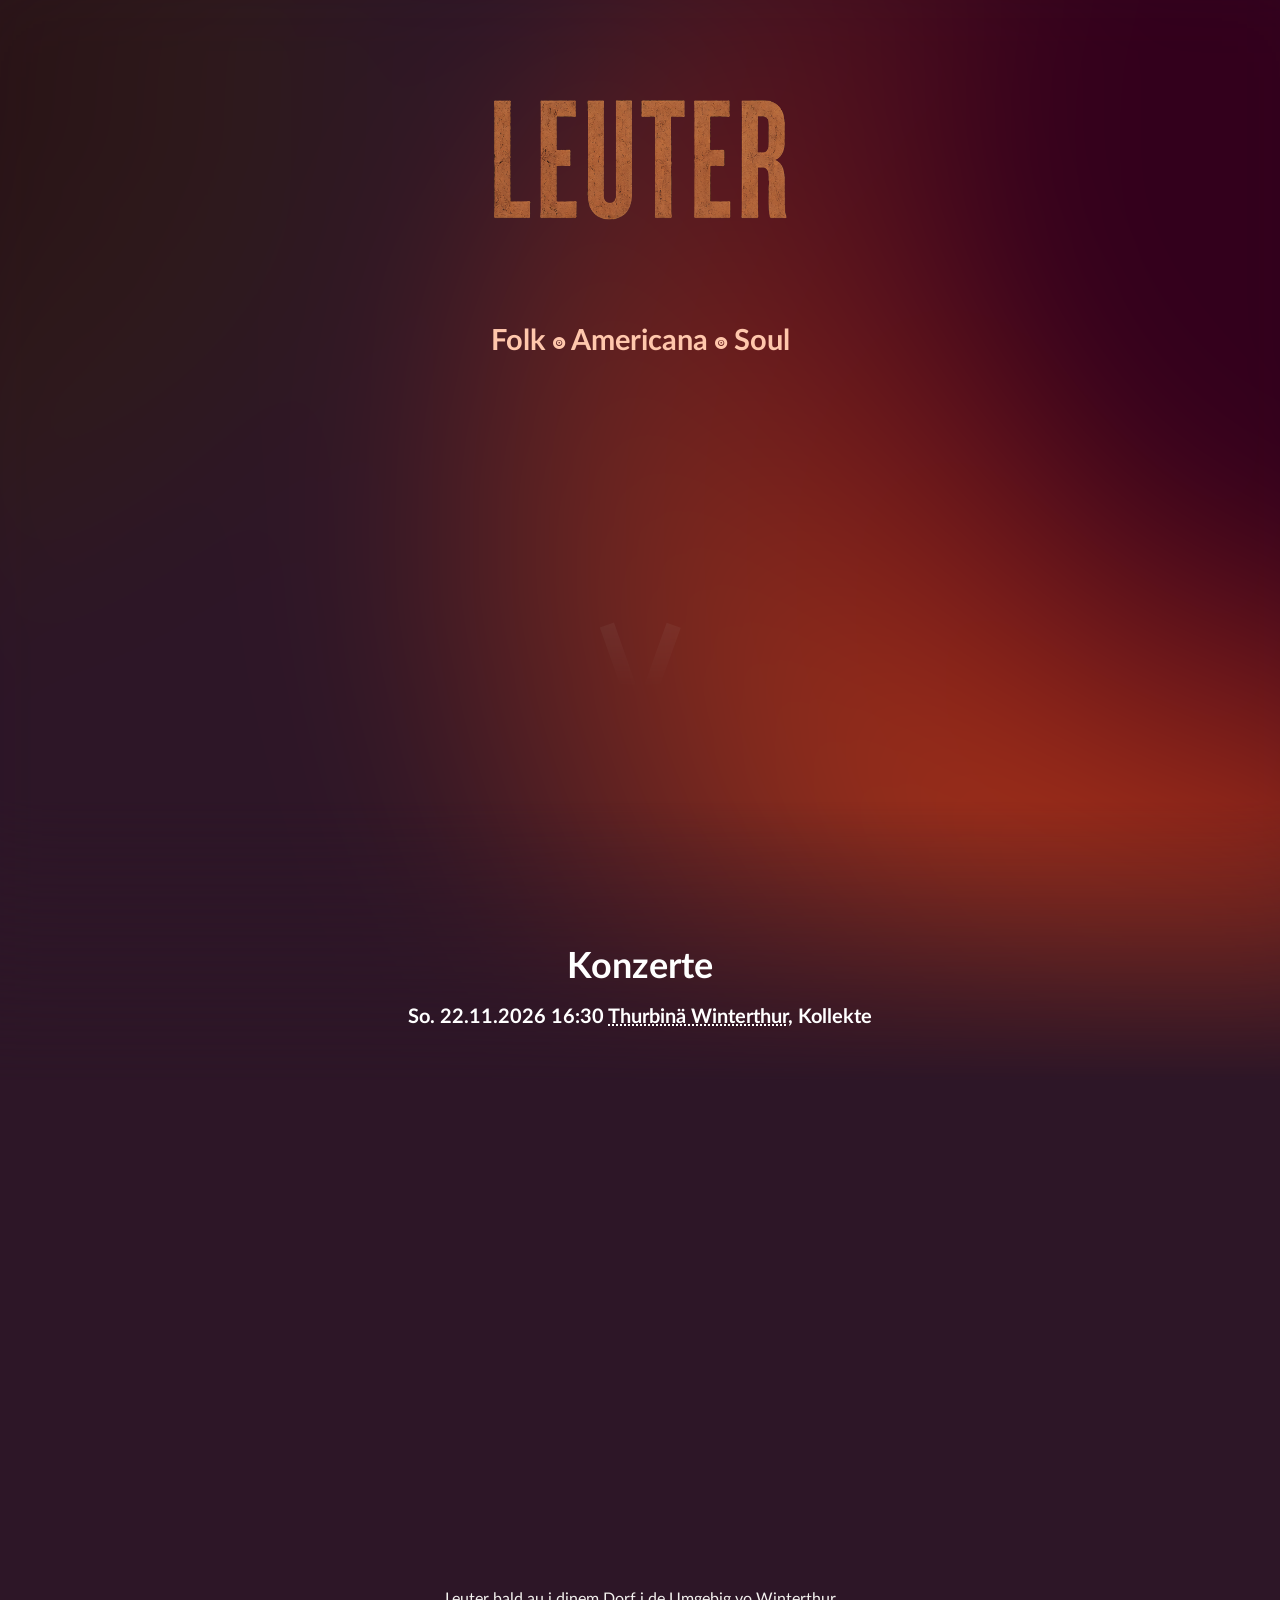
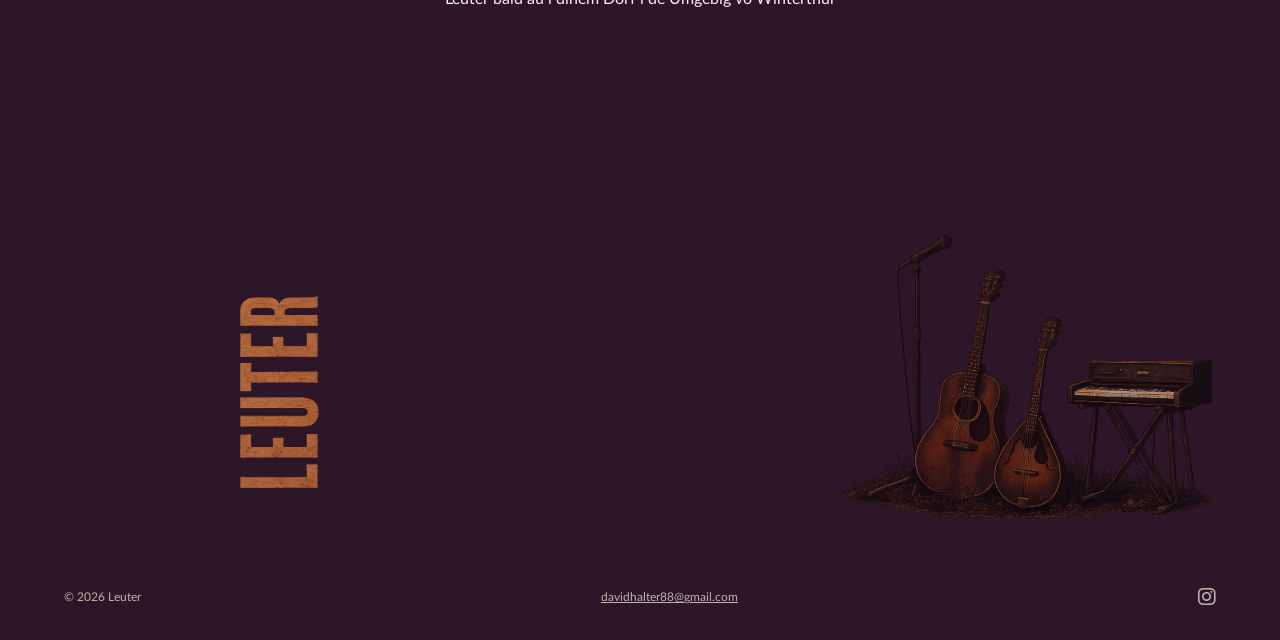
<file: index.html>
<!DOCTYPE html>
<html lang="en">
<head>
  <meta charset="UTF-8">
  <meta name="viewport" content="width=device-width, initial-scale=1">
  <title>Leuter - Folk, Soul, Americana</title>
  
  <link rel="stylesheet" href="/output.css" />
  <link rel="stylesheet" href="/fontawesome/css/fontawesome.min.css" />
  <link rel="stylesheet" href="/fontawesome/css/brands.min.css" />
  <link rel="stylesheet" href="/fontawesome/css/solid.min.css" />

  

  <script>
    window.addEventListener("load", () => {
      // Fuck spammers
      const parts1 = ['davidhalter88', '@', 'gmail', '.com'];
      const email = parts1.join('');
      for (const el of document.getElementsByClassName('email-link')) {
        el.href = 'mailto:' + email;
        if (el.text.endsWith("gmail.com")) {
          el.text = email;
        }
      }
    });
  </script>
</head>

<body class="min-h-screen">
      

  <main class="flex flex-col w-full">
    <div class="absolute inset-0 w-full h-screen min-h-180 -z-1">
      <script src="/tree.js"></script>
      <canvas id="tree-canvas" class="w-full h-500px absolute -mt-30 mx-auto inset-x-0"></canvas>
    </div>
    <div class="absolute left-0 top-0 right-0 -bottom-[20vh] overflow-hidden -z-2 hero-gradient">
      <div class="w-full h-full"></div>
    </div>
    
    <section>
      <a href="/" class="mx-auto">
        <img id="logo" src="/logo.png" alt="Leuter" class="mx-auto mt-24 min-h-28 md:min-h-32">
      </a>

      <p class="text-center text-[1.8em] max-w-4xl text-leuter-white-orange font-lato-bold mx-auto mt-24">Folk <i class="fa-solid fa-record-vinyl text-xs align-middle"></i> Americana <i class="fa-solid fa-record-vinyl text-xs align-middle"></i> Soul </p>

      <iframe class="mt-24 mx-auto w-[80vw] block sm:w-128 lg:w-160 aspect-video" src="https://www.youtube-nocookie.com/embed/5hZW0tuwI2c?si=PpRwBKZsrz9Jhx8T&modestbranding=1&rel=0" title="YouTube video player" frameborder="0" allow="accelerometer; autoplay; clipboard-write; encrypted-media; gyroscope; picture-in-picture; web-share" referrerpolicy="strict-origin-when-cross-origin" allowfullscreen></iframe>
    </section>

    <section class="pt-32 **:text-center">
      <h2>Konzerte</h2>
      <h4>So. 22.11.2026 16:30 <a href="https://thurbinae.ch/">Thurbinä Winterthur</a>, Kollekte</h4>
    </section>

    <section class="pt-32">
      <iframe class="mx-auto w-[80vw] sm:w-128 lg:w-160" height=300 scrolling="no" frameborder="no" allow="autoplay; encrypted-media" src="https://w.soundcloud.com/player/?url=https%3A//api.soundcloud.com/playlists/soundcloud%253Aplaylists%253A2275887644&color=%23483029&auto_play=false&hide_related=false&show_comments=true&show_user=true&show_reposts=false&show_teaser=true&visual=false"></iframe>
    </section>

    <section class="pt-32 **:text-center">
      <p>Leuter bald au i dinem Dorf i de Umgebig vo Winterthur</p>
    </section>

  </main>

  <footer class="pt-32 pb-8 text-stone-300">
    <div class="footer-links pb-16">
      <div class="order-first w-1/2 my-auto pt-0">
        <a href="/" class="shrink-0 pr-8">
          <img src="/logo.png" alt="" class="rotate-270 origin-top-right -translate-x-full max-w-[30vw] md:max-w-48 mx-auto mx-0" />
        </a>
      </div>
      <img src="/instruments.png" alt="" class="max-w-1/2 md:max-w-1/3 ml-auto opacity-65 mt-16 xs:mt-24" />
    </div>
    <div class="flex justify-between items-center">
      <span>&copy; 2026 Leuter</span>
      <span><a class="email-link underline">davidhalter88 (at) gmail.com</a></span>
      <span class="flex items-center gap-2">
        <a href="https://instagram.com/leuterband" target="_blank" rel="noopener noreferrer">
          <i class="fab fa-instagram text-xl"></i>
        </a>
      </span>
    </div>
  </footer>
</body>
</html>
</file>
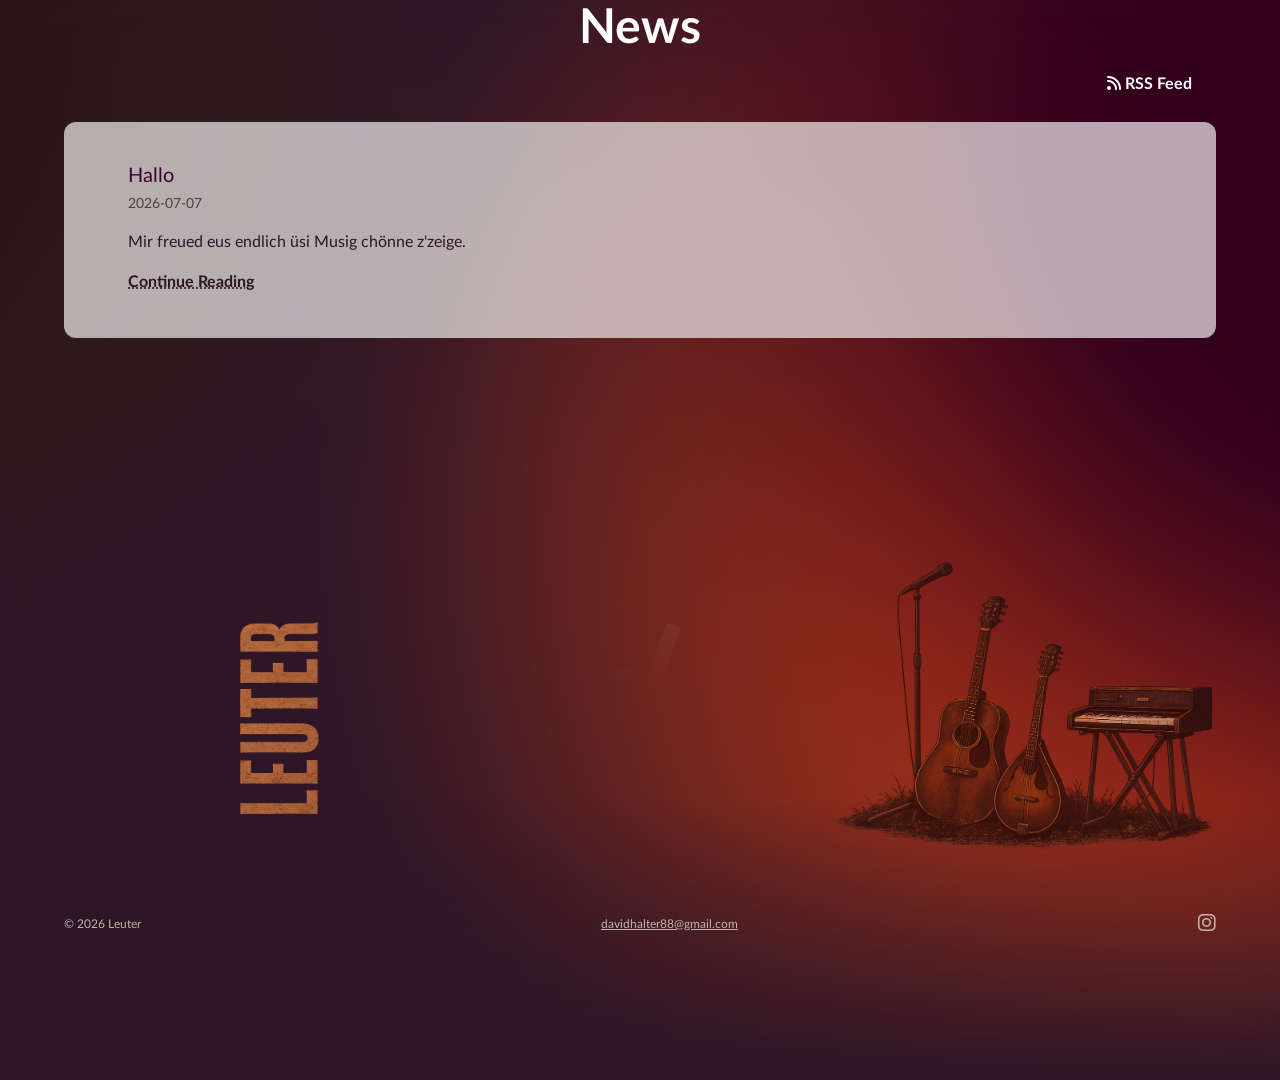
<file: blog/index.html>
<!DOCTYPE html>
<html lang="en">
<head>
  <meta charset="UTF-8">
  <meta name="viewport" content="width=device-width, initial-scale=1">
  <title>Leuter - News</title>
  
  <link rel="stylesheet" href="/output.css" />
  <link rel="stylesheet" href="/fontawesome/css/fontawesome.min.css" />
  <link rel="stylesheet" href="/fontawesome/css/brands.min.css" />
  <link rel="stylesheet" href="/fontawesome/css/solid.min.css" />

  

  <script>
    window.addEventListener("load", () => {
      // Fuck spammers
      const parts1 = ['davidhalter88', '@', 'gmail', '.com'];
      const email = parts1.join('');
      for (const el of document.getElementsByClassName('email-link')) {
        el.href = 'mailto:' + email;
        if (el.text.endsWith("gmail.com")) {
          el.text = email;
        }
      }
    });
  </script>
</head>

<body class="min-h-screen">
      

  <main class="flex flex-col w-full">
    <div class="absolute inset-0 w-full h-screen min-h-180 -z-1">
      <script src="/tree.js"></script>
      <canvas id="tree-canvas" class="w-full h-500px absolute -mt-30 mx-auto inset-x-0"></canvas>
    </div>
    <div class="absolute left-0 top-0 right-0 -bottom-[20vh] overflow-hidden -z-2 hero-gradient">
      <div class="w-full h-full"></div>
    </div>
    
    <section class="blog-overview relative">
      <div class="absolute absolute-in-content inset-x-0 flex justify-end px-8">
  <div class="-mr-4 md:mr-0 lg:mr-8">
    <a href="/rss.xml" role="button" class="inline-block mt-16 text-md text-white font-lato-bold px-6 py-2 rounded-lg hover:bg-white/30 transition border-white">
      <i class="fas fa-rss"></i> RSS Feed
    </a>
  </div>
</div>

      <h1>News</h1>

      

      
        <div class="tile-light ">
          <a href="https:&#x2F;&#x2F;leuter.ch&#x2F;blog&#x2F;release&#x2F;" class="text-xl text-leuter-violet hover:underline">
            Hallo
          </a>
          <p class="text-sm text-stone-700">
            2026-07-07
          </p>
          
            <p class=""><h3 id="hallo">Hallo</h3>
<p>Mir freued eus endlich üsi Musig chönne z'zeige.</p></p>
          
          <p><a class="font-lato-bold" href="https:&#x2F;&#x2F;leuter.ch&#x2F;blog&#x2F;release&#x2F;">Continue Reading</a></p>
        </div>
      
    </section>

  </main>

  <footer class="pt-32 pb-8 text-stone-300">
    <div class="footer-links pb-16">
      <div class="order-first w-1/2 my-auto pt-0">
        <a href="/" class="shrink-0 pr-8">
          <img src="/logo.png" alt="" class="rotate-270 origin-top-right -translate-x-full max-w-[30vw] md:max-w-48 mx-auto mx-0" />
        </a>
      </div>
      <img src="/instruments.png" alt="" class="max-w-1/2 md:max-w-1/3 ml-auto opacity-65 mt-16 xs:mt-24" />
    </div>
    <div class="flex justify-between items-center">
      <span>&copy; 2026 Leuter</span>
      <span><a class="email-link underline">davidhalter88 (at) gmail.com</a></span>
      <span class="flex items-center gap-2">
        <a href="https://instagram.com/leuterband" target="_blank" rel="noopener noreferrer">
          <i class="fab fa-instagram text-xl"></i>
        </a>
      </span>
    </div>
  </footer>
</body>
</html>
</file>
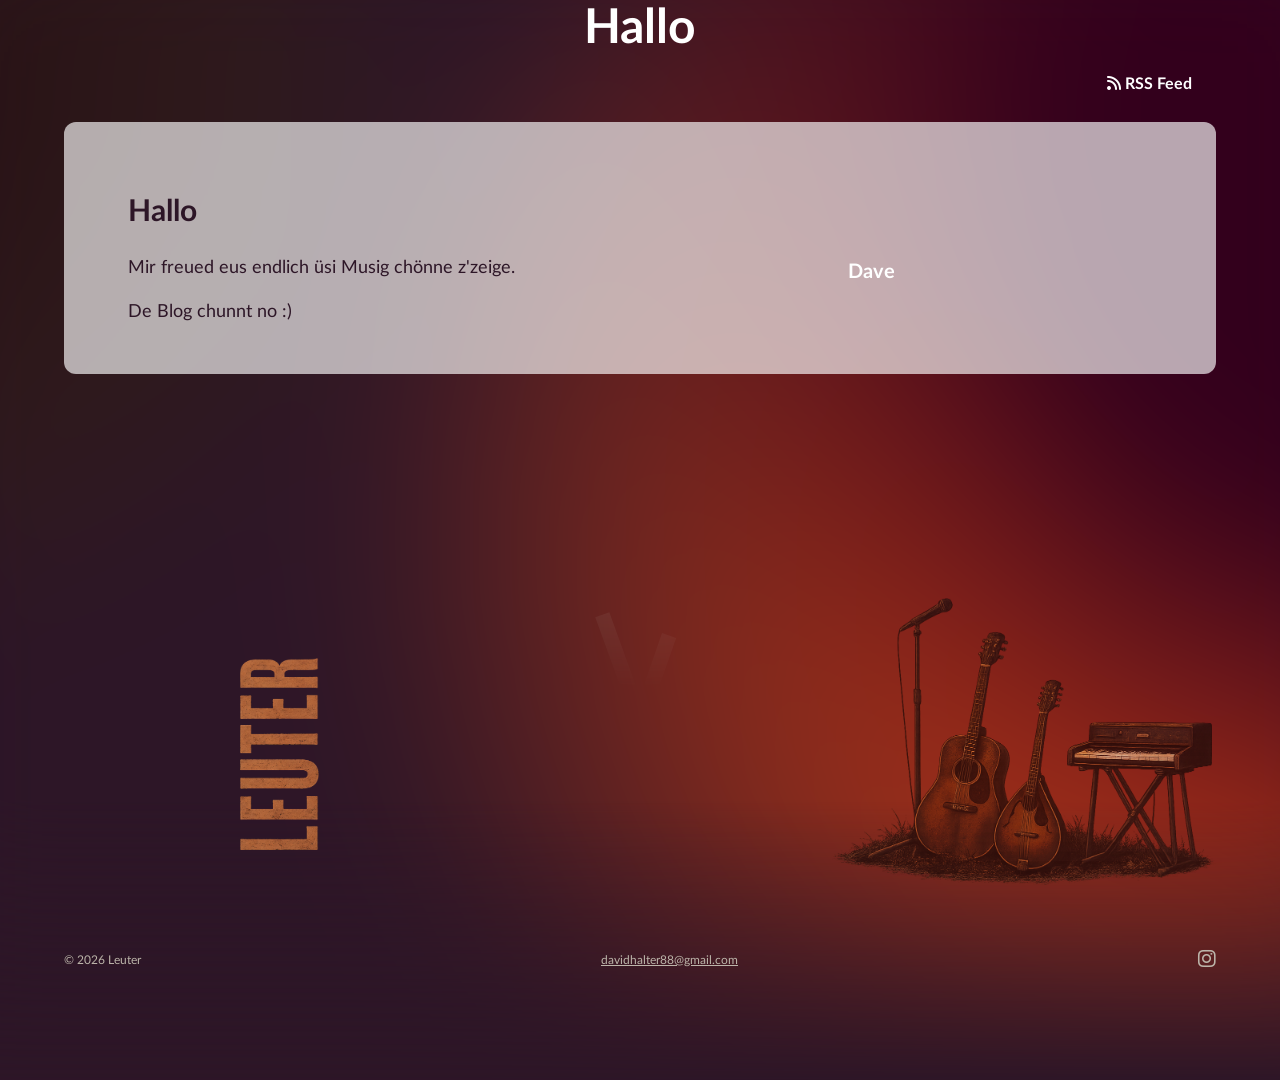
<file: blog/release/index.html>
<!DOCTYPE html>
<html lang="en">
<head>
  <meta charset="UTF-8">
  <meta name="viewport" content="width=device-width, initial-scale=1">
  <title>Leuter - Hallo</title>
  
  <link rel="stylesheet" href="/output.css" />
  <link rel="stylesheet" href="/fontawesome/css/fontawesome.min.css" />
  <link rel="stylesheet" href="/fontawesome/css/brands.min.css" />
  <link rel="stylesheet" href="/fontawesome/css/solid.min.css" />

  

  <script>
    window.addEventListener("load", () => {
      // Fuck spammers
      const parts1 = ['davidhalter88', '@', 'gmail', '.com'];
      const email = parts1.join('');
      for (const el of document.getElementsByClassName('email-link')) {
        el.href = 'mailto:' + email;
        if (el.text.endsWith("gmail.com")) {
          el.text = email;
        }
      }
    });
  </script>
</head>

<body class="min-h-screen">
      

  <main class="flex flex-col w-full">
    <div class="absolute inset-0 w-full h-screen min-h-180 -z-1">
      <script src="/tree.js"></script>
      <canvas id="tree-canvas" class="w-full h-500px absolute -mt-30 mx-auto inset-x-0"></canvas>
    </div>
    <div class="absolute left-0 top-0 right-0 -bottom-[20vh] overflow-hidden -z-2 hero-gradient">
      <div class="w-full h-full"></div>
    </div>
    
  <section> 
    <div class="absolute absolute-in-content inset-x-0 flex justify-end px-8">
  <div class="-mr-4 md:mr-0 lg:mr-8">
    <a href="/rss.xml" role="button" class="inline-block mt-16 text-md text-white font-lato-bold px-6 py-2 rounded-lg hover:bg-white/30 transition border-white">
      <i class="fas fa-rss"></i> RSS Feed
    </a>
  </div>
</div>

    <h1>Hallo</h1>
    <div class="tile-light">
      <div class="flex flex-wrap w-full">
        <div class="w-full lg:w-5/8">
          <h3 id="hallo">Hallo</h3>
<p>Mir freued eus endlich üsi Musig chönne z'zeige.</p>
<span id="continue-reading"></span>
<p>De Blog chunnt no :)</p>

        </div>
        <div class="w-full lg:w-3/8 pt-16 lg:pt-24 lg:pl-20">
          <h4>Dave</h4>
        </div>
      </div>
    </div>
  </section>

  </main>

  <footer class="pt-32 pb-8 text-stone-300">
    <div class="footer-links pb-16">
      <div class="order-first w-1/2 my-auto pt-0">
        <a href="/" class="shrink-0 pr-8">
          <img src="/logo.png" alt="" class="rotate-270 origin-top-right -translate-x-full max-w-[30vw] md:max-w-48 mx-auto mx-0" />
        </a>
      </div>
      <img src="/instruments.png" alt="" class="max-w-1/2 md:max-w-1/3 ml-auto opacity-65 mt-16 xs:mt-24" />
    </div>
    <div class="flex justify-between items-center">
      <span>&copy; 2026 Leuter</span>
      <span><a class="email-link underline">davidhalter88 (at) gmail.com</a></span>
      <span class="flex items-center gap-2">
        <a href="https://instagram.com/leuterband" target="_blank" rel="noopener noreferrer">
          <i class="fab fa-instagram text-xl"></i>
        </a>
      </span>
    </div>
  </footer>
</body>
</html>
</file>
<file: output.css>
/*! tailwindcss v4.1.8 | MIT License | https://tailwindcss.com */
@layer properties;
@layer theme, base, components, utilities;
@layer theme {
  :root, :host {
    --font-sans: "LatoLatin", system-ui, sans-serif;
    --font-mono: ui-monospace, SFMono-Regular, Menlo, Monaco, Consolas, "Liberation Mono",
      "Courier New", monospace;
    --color-stone-100: #f4f2ef;
    --color-stone-200: #d1cdc7;
    --color-stone-300: #bcb5aa;
    --color-stone-700: #49453e;
    --color-stone-900: #28241d;
    --color-white: #fff;
    --spacing: 0.25rem;
    --container-md: 28rem;
    --container-3xl: 48rem;
    --container-4xl: 56rem;
    --container-7xl: 80rem;
    --text-xs: 0.75rem;
    --text-xs--line-height: calc(1 / 0.75);
    --text-sm: 0.875rem;
    --text-sm--line-height: calc(1.25 / 0.875);
    --text-base: 1rem;
    --text-base--line-height: calc(1.5 / 1);
    --text-lg: 1.125rem;
    --text-lg--line-height: calc(1.75 / 1.125);
    --text-xl: 1.25rem;
    --text-xl--line-height: calc(1.75 / 1.25);
    --text-3xl: 1.875rem;
    --text-3xl--line-height: calc(2.25 / 1.875);
    --text-4xl: 2.25rem;
    --text-4xl--line-height: calc(2.5 / 2.25);
    --text-5xl: 3rem;
    --text-5xl--line-height: 1;
    --font-weight-bold: 700;
    --radius-lg: 0.5rem;
    --radius-xl: 0.75rem;
    --blur-xs: 4px;
    --blur-3xl: 64px;
    --aspect-video: 16 / 9;
    --default-transition-duration: 150ms;
    --default-transition-timing-function: cubic-bezier(0.4, 0, 0.2, 1);
    --default-font-family: var(--font-sans);
    --default-mono-font-family: var(--font-mono);
    --color-light-grey: #fdfdfd;
    --color-leuter-background: #2d1627;
    --color-leuter-violet: #3c0030;
    --color-leuter-white-orange: #ffc7ac;
    --font-lato-bold: "LatoLatinBold", system-ui, sans-serif;
  }
}
@layer base {
  *, ::after, ::before, ::backdrop, ::file-selector-button {
    box-sizing: border-box;
    margin: 0;
    padding: 0;
    border: 0 solid;
  }
  html, :host {
    line-height: 1.5;
    -webkit-text-size-adjust: 100%;
    tab-size: 4;
    font-family: var(--default-font-family, ui-sans-serif, system-ui, sans-serif, "Apple Color Emoji", "Segoe UI Emoji", "Segoe UI Symbol", "Noto Color Emoji");
    font-feature-settings: var(--default-font-feature-settings, normal);
    font-variation-settings: var(--default-font-variation-settings, normal);
    -webkit-tap-highlight-color: transparent;
  }
  hr {
    height: 0;
    color: inherit;
    border-top-width: 1px;
  }
  abbr:where([title]) {
    -webkit-text-decoration: underline dotted;
    text-decoration: underline dotted;
  }
  h1, h2, h3, h4, h5, h6 {
    font-size: inherit;
    font-weight: inherit;
  }
  a {
    color: inherit;
    -webkit-text-decoration: inherit;
    text-decoration: inherit;
  }
  b, strong {
    font-weight: bolder;
  }
  code, kbd, samp, pre {
    font-family: var(--default-mono-font-family, ui-monospace, SFMono-Regular, Menlo, Monaco, Consolas, "Liberation Mono", "Courier New", monospace);
    font-feature-settings: var(--default-mono-font-feature-settings, normal);
    font-variation-settings: var(--default-mono-font-variation-settings, normal);
    font-size: 1em;
  }
  small {
    font-size: 80%;
  }
  sub, sup {
    font-size: 75%;
    line-height: 0;
    position: relative;
    vertical-align: baseline;
  }
  sub {
    bottom: -0.25em;
  }
  sup {
    top: -0.5em;
  }
  table {
    text-indent: 0;
    border-color: inherit;
    border-collapse: collapse;
  }
  :-moz-focusring {
    outline: auto;
  }
  progress {
    vertical-align: baseline;
  }
  summary {
    display: list-item;
  }
  ol, ul, menu {
    list-style: none;
  }
  img, svg, video, canvas, audio, iframe, embed, object {
    display: block;
    vertical-align: middle;
  }
  img, video {
    max-width: 100%;
    height: auto;
  }
  button, input, select, optgroup, textarea, ::file-selector-button {
    font: inherit;
    font-feature-settings: inherit;
    font-variation-settings: inherit;
    letter-spacing: inherit;
    color: inherit;
    border-radius: 0;
    background-color: transparent;
    opacity: 1;
  }
  :where(select:is([multiple], [size])) optgroup {
    font-weight: bolder;
  }
  :where(select:is([multiple], [size])) optgroup option {
    padding-inline-start: 20px;
  }
  ::file-selector-button {
    margin-inline-end: 4px;
  }
  ::placeholder {
    opacity: 1;
  }
  @supports (not (-webkit-appearance: -apple-pay-button))  or (contain-intrinsic-size: 1px) {
    ::placeholder {
      color: currentcolor;
      @supports (color: color-mix(in lab, red, red)) {
        color: color-mix(in oklab, currentcolor 50%, transparent);
      }
    }
  }
  textarea {
    resize: vertical;
  }
  ::-webkit-search-decoration {
    -webkit-appearance: none;
  }
  ::-webkit-date-and-time-value {
    min-height: 1lh;
    text-align: inherit;
  }
  ::-webkit-datetime-edit {
    display: inline-flex;
  }
  ::-webkit-datetime-edit-fields-wrapper {
    padding: 0;
  }
  ::-webkit-datetime-edit, ::-webkit-datetime-edit-year-field, ::-webkit-datetime-edit-month-field, ::-webkit-datetime-edit-day-field, ::-webkit-datetime-edit-hour-field, ::-webkit-datetime-edit-minute-field, ::-webkit-datetime-edit-second-field, ::-webkit-datetime-edit-millisecond-field, ::-webkit-datetime-edit-meridiem-field {
    padding-block: 0;
  }
  :-moz-ui-invalid {
    box-shadow: none;
  }
  button, input:where([type="button"], [type="reset"], [type="submit"]), ::file-selector-button {
    appearance: button;
  }
  ::-webkit-inner-spin-button, ::-webkit-outer-spin-button {
    height: auto;
  }
  [hidden]:where(:not([hidden="until-found"])) {
    display: none !important;
  }
}
@layer utilities {
  .collapse {
    visibility: collapse;
  }
  .visible {
    visibility: visible;
  }
  .sr-only {
    position: absolute;
    width: 1px;
    height: 1px;
    padding: 0;
    margin: -1px;
    overflow: hidden;
    clip: rect(0, 0, 0, 0);
    white-space: nowrap;
    border-width: 0;
  }
  .absolute {
    position: absolute;
  }
  .fixed {
    position: fixed;
  }
  .relative {
    position: relative;
  }
  .sticky {
    position: sticky;
  }
  .inset-0 {
    inset: calc(var(--spacing) * 0);
  }
  .inset-x-0 {
    inset-inline: calc(var(--spacing) * 0);
  }
  .top-0 {
    top: calc(var(--spacing) * 0);
  }
  .top-full {
    top: 100%;
  }
  .right-0 {
    right: calc(var(--spacing) * 0);
  }
  .-bottom-\[20vh\] {
    bottom: calc(20vh * -1);
  }
  .left-0 {
    left: calc(var(--spacing) * 0);
  }
  .-z-1 {
    z-index: calc(1 * -1);
  }
  .-z-2 {
    z-index: calc(2 * -1);
  }
  .z-10 {
    z-index: 10;
  }
  .order-first {
    order: -9999;
  }
  .container {
    width: 100%;
    @media (width >= 30rem) {
      max-width: 30rem;
    }
    @media (width >= 40rem) {
      max-width: 40rem;
    }
    @media (width >= 48rem) {
      max-width: 48rem;
    }
    @media (width >= 64rem) {
      max-width: 64rem;
    }
    @media (width >= 80rem) {
      max-width: 80rem;
    }
    @media (width >= 96rem) {
      max-width: 96rem;
    }
  }
  .m-auto {
    margin: auto;
  }
  .mx-0 {
    margin-inline: calc(var(--spacing) * 0);
  }
  .mx-auto {
    margin-inline: auto;
  }
  .my-auto {
    margin-block: auto;
  }
  .-mt-30 {
    margin-top: calc(var(--spacing) * -30);
  }
  .mt-4 {
    margin-top: calc(var(--spacing) * 4);
  }
  .mt-16 {
    margin-top: calc(var(--spacing) * 16);
  }
  .mt-24 {
    margin-top: calc(var(--spacing) * 24);
  }
  .-mr-4 {
    margin-right: calc(var(--spacing) * -4);
  }
  .ml-auto {
    margin-left: auto;
  }
  .block {
    display: block;
  }
  .flex {
    display: flex;
  }
  .grid {
    display: grid;
  }
  .hidden {
    display: none;
  }
  .inline-block {
    display: inline-block;
  }
  .table {
    display: table;
  }
  .aspect-video {
    aspect-ratio: var(--aspect-video);
  }
  .h-full {
    height: 100%;
  }
  .h-screen {
    height: 100vh;
  }
  .min-h-28 {
    min-height: calc(var(--spacing) * 28);
  }
  .min-h-180 {
    min-height: calc(var(--spacing) * 180);
  }
  .min-h-screen {
    min-height: 100vh;
  }
  .w-1\/2 {
    width: calc(1/2 * 100%);
  }
  .w-\[80vw\] {
    width: 80vw;
  }
  .w-full {
    width: 100%;
  }
  .max-w-1\/2 {
    max-width: calc(1/2 * 100%);
  }
  .max-w-4xl {
    max-width: var(--container-4xl);
  }
  .max-w-\[30vw\] {
    max-width: 30vw;
  }
  .shrink {
    flex-shrink: 1;
  }
  .shrink-0 {
    flex-shrink: 0;
  }
  .grow {
    flex-grow: 1;
  }
  .origin-top-right {
    transform-origin: top right;
  }
  .-translate-x-full {
    --tw-translate-x: -100%;
    translate: var(--tw-translate-x) var(--tw-translate-y);
  }
  .rotate-90 {
    rotate: 90deg;
  }
  .rotate-180 {
    rotate: 180deg;
  }
  .rotate-270 {
    rotate: 270deg;
  }
  .transform {
    transform: var(--tw-rotate-x,) var(--tw-rotate-y,) var(--tw-rotate-z,) var(--tw-skew-x,) var(--tw-skew-y,);
  }
  .cursor-pointer {
    cursor: pointer;
  }
  .resize {
    resize: both;
  }
  .flex-col {
    flex-direction: column;
  }
  .flex-wrap {
    flex-wrap: wrap;
  }
  .items-center {
    align-items: center;
  }
  .items-end {
    align-items: flex-end;
  }
  .justify-between {
    justify-content: space-between;
  }
  .justify-end {
    justify-content: flex-end;
  }
  .gap-2 {
    gap: calc(var(--spacing) * 2);
  }
  .gap-4 {
    gap: calc(var(--spacing) * 4);
  }
  .overflow-hidden {
    overflow: hidden;
  }
  .rounded-lg {
    border-radius: var(--radius-lg);
  }
  .border {
    border-style: var(--tw-border-style);
    border-width: 1px;
  }
  .border-none {
    --tw-border-style: none;
    border-style: none;
  }
  .border-white {
    border-color: var(--color-white);
  }
  .bg-leuter-background {
    background-color: var(--color-leuter-background);
  }
  .p-4 {
    padding: calc(var(--spacing) * 4);
  }
  .p-\[9px\] {
    padding: 9px;
  }
  .px-6 {
    padding-inline: calc(var(--spacing) * 6);
  }
  .px-8 {
    padding-inline: calc(var(--spacing) * 8);
  }
  .py-2 {
    padding-block: calc(var(--spacing) * 2);
  }
  .py-8 {
    padding-block: calc(var(--spacing) * 8);
  }
  .pt-0 {
    padding-top: calc(var(--spacing) * 0);
  }
  .pt-16 {
    padding-top: calc(var(--spacing) * 16);
  }
  .pt-32 {
    padding-top: calc(var(--spacing) * 32);
  }
  .pr-8 {
    padding-right: calc(var(--spacing) * 8);
  }
  .pb-8 {
    padding-bottom: calc(var(--spacing) * 8);
  }
  .pb-16 {
    padding-bottom: calc(var(--spacing) * 16);
  }
  .pl-6 {
    padding-left: calc(var(--spacing) * 6);
  }
  .text-center {
    text-align: center;
  }
  .align-middle {
    vertical-align: middle;
  }
  .font-lato-bold {
    font-family: var(--font-lato-bold);
  }
  .text-sm {
    font-size: var(--text-sm);
    line-height: var(--tw-leading, var(--text-sm--line-height));
  }
  .text-xl {
    font-size: var(--text-xl);
    line-height: var(--tw-leading, var(--text-xl--line-height));
  }
  .text-xs {
    font-size: var(--text-xs);
    line-height: var(--tw-leading, var(--text-xs--line-height));
  }
  .text-\[1\.8em\] {
    font-size: 1.8em;
  }
  .text-leuter-violet {
    color: var(--color-leuter-violet);
  }
  .text-leuter-white-orange {
    color: var(--color-leuter-white-orange);
  }
  .text-stone-300 {
    color: var(--color-stone-300);
  }
  .text-stone-700 {
    color: var(--color-stone-700);
  }
  .text-white {
    color: var(--color-white);
  }
  .italic {
    font-style: italic;
  }
  .underline {
    text-decoration-line: underline;
  }
  .opacity-65 {
    opacity: 65%;
  }
  .ring {
    --tw-ring-shadow: var(--tw-ring-inset,) 0 0 0 calc(1px + var(--tw-ring-offset-width)) var(--tw-ring-color, currentcolor);
    box-shadow: var(--tw-inset-shadow), var(--tw-inset-ring-shadow), var(--tw-ring-offset-shadow), var(--tw-ring-shadow), var(--tw-shadow);
  }
  .outline {
    outline-style: var(--tw-outline-style);
    outline-width: 1px;
  }
  .filter {
    filter: var(--tw-blur,) var(--tw-brightness,) var(--tw-contrast,) var(--tw-grayscale,) var(--tw-hue-rotate,) var(--tw-invert,) var(--tw-saturate,) var(--tw-sepia,) var(--tw-drop-shadow,);
  }
  .transition {
    transition-property: color, background-color, border-color, outline-color, text-decoration-color, fill, stroke, --tw-gradient-from, --tw-gradient-via, --tw-gradient-to, opacity, box-shadow, transform, translate, scale, rotate, filter, -webkit-backdrop-filter, backdrop-filter, display, visibility, content-visibility, overlay, pointer-events;
    transition-timing-function: var(--tw-ease, var(--default-transition-timing-function));
    transition-duration: var(--tw-duration, var(--default-transition-duration));
  }
  .\*\*\:text-center {
    :is(& *) {
      text-align: center;
    }
  }
  .peer-checked\:flex {
    &:is(:where(.peer):checked ~ *) {
      display: flex;
    }
  }
  .hover\:bg-white\/30 {
    &:hover {
      @media (hover: hover) {
        background-color: color-mix(in srgb, #fff 30%, transparent);
        @supports (color: color-mix(in lab, red, red)) {
          background-color: color-mix(in oklab, var(--color-white) 30%, transparent);
        }
      }
    }
  }
  .hover\:underline {
    &:hover {
      @media (hover: hover) {
        text-decoration-line: underline;
      }
    }
  }
  .xs\:mt-24 {
    @media (width >= 30rem) {
      margin-top: calc(var(--spacing) * 24);
    }
  }
  .sm\:w-128 {
    @media (width >= 40rem) {
      width: calc(var(--spacing) * 128);
    }
  }
  .md\:static {
    @media (width >= 48rem) {
      position: static;
    }
  }
  .md\:mr-0 {
    @media (width >= 48rem) {
      margin-right: calc(var(--spacing) * 0);
    }
  }
  .md\:ml-auto {
    @media (width >= 48rem) {
      margin-left: auto;
    }
  }
  .md\:flex {
    @media (width >= 48rem) {
      display: flex;
    }
  }
  .md\:hidden {
    @media (width >= 48rem) {
      display: none;
    }
  }
  .md\:inline-block {
    @media (width >= 48rem) {
      display: inline-block;
    }
  }
  .md\:min-h-32 {
    @media (width >= 48rem) {
      min-height: calc(var(--spacing) * 32);
    }
  }
  .md\:w-auto {
    @media (width >= 48rem) {
      width: auto;
    }
  }
  .md\:max-w-1\/3 {
    @media (width >= 48rem) {
      max-width: calc(1/3 * 100%);
    }
  }
  .md\:max-w-48 {
    @media (width >= 48rem) {
      max-width: calc(var(--spacing) * 48);
    }
  }
  .md\:flex-row {
    @media (width >= 48rem) {
      flex-direction: row;
    }
  }
  .md\:items-center {
    @media (width >= 48rem) {
      align-items: center;
    }
  }
  .md\:gap-6 {
    @media (width >= 48rem) {
      gap: calc(var(--spacing) * 6);
    }
  }
  .md\:bg-transparent {
    @media (width >= 48rem) {
      background-color: transparent;
    }
  }
  .md\:p-\[6px\] {
    @media (width >= 48rem) {
      padding: 6px;
    }
  }
  .md\:pb-\[6px\] {
    @media (width >= 48rem) {
      padding-bottom: 6px;
    }
  }
  .lg\:mr-8 {
    @media (width >= 64rem) {
      margin-right: calc(var(--spacing) * 8);
    }
  }
  .lg\:w-3\/8 {
    @media (width >= 64rem) {
      width: calc(3/8 * 100%);
    }
  }
  .lg\:w-5\/8 {
    @media (width >= 64rem) {
      width: calc(5/8 * 100%);
    }
  }
  .lg\:w-160 {
    @media (width >= 64rem) {
      width: calc(var(--spacing) * 160);
    }
  }
  .lg\:pt-24 {
    @media (width >= 64rem) {
      padding-top: calc(var(--spacing) * 24);
    }
  }
  .lg\:pl-20 {
    @media (width >= 64rem) {
      padding-left: calc(var(--spacing) * 20);
    }
  }
}
@layer base {
  body {
    background-color: var(--color-leuter-background);
    color: var(--color-stone-100);
  }
  h1 {
    padding-bottom: calc(var(--spacing) * 16);
    text-align: center;
    font-family: var(--font-lato-bold);
    font-size: var(--text-5xl);
    line-height: var(--tw-leading, var(--text-5xl--line-height));
    color: var(--color-white);
    line-height: 1.2;
  }
  h2 {
    padding-bottom: calc(var(--spacing) * 4);
    font-family: var(--font-lato-bold);
    font-size: var(--text-4xl);
    line-height: var(--tw-leading, var(--text-4xl--line-height));
    color: var(--color-white);
  }
  h3 {
    padding-top: calc(var(--spacing) * 8);
    padding-bottom: calc(var(--spacing) * 4);
    font-family: var(--font-lato-bold);
    font-size: var(--text-3xl);
    line-height: var(--tw-leading, var(--text-3xl--line-height));
  }
  h1 a, h2 a, h3 a, h4 a, h5 a, h6 a, p a {
    text-decoration-line: underline;
    text-decoration-style: dotted;
    &:hover {
      @media (hover: hover) {
        text-decoration-style: solid;
      }
    }
  }
  h4 {
    font-family: var(--font-lato-bold);
    font-size: var(--text-xl);
    line-height: var(--tw-leading, var(--text-xl--line-height));
    color: var(--color-white);
  }
  header {
    --tw-backdrop-blur: blur(var(--blur-xs));
    -webkit-backdrop-filter: var(--tw-backdrop-blur,) var(--tw-backdrop-brightness,) var(--tw-backdrop-contrast,) var(--tw-backdrop-grayscale,) var(--tw-backdrop-hue-rotate,) var(--tw-backdrop-invert,) var(--tw-backdrop-opacity,) var(--tw-backdrop-saturate,) var(--tw-backdrop-sepia,);
    backdrop-filter: var(--tw-backdrop-blur,) var(--tw-backdrop-brightness,) var(--tw-backdrop-contrast,) var(--tw-backdrop-grayscale,) var(--tw-backdrop-hue-rotate,) var(--tw-backdrop-invert,) var(--tw-backdrop-opacity,) var(--tw-backdrop-saturate,) var(--tw-backdrop-sepia,);
  }
  header nav a, #instagram-logo {
    font-size: var(--text-xl);
    line-height: var(--tw-leading, var(--text-xl--line-height));
    --tw-font-weight: var(--font-weight-bold);
    font-weight: var(--font-weight-bold);
    color: var(--color-light-grey);
    text-decoration-style: dotted;
    &:hover {
      @media (hover: hover) {
        text-decoration-line: underline;
      }
    }
  }
  a {
    &:hover {
      @media (hover: hover) {
        color: var(--color-stone-100);
      }
    }
  }
  section, header > div, footer, .absolute-in-content {
    width: 100%;
    max-width: var(--container-7xl);
    padding-inline: calc(var(--spacing) * 4);
    @media (width >= 40rem) {
      margin-inline: auto;
    }
    @media (width >= 48rem) {
      padding-inline: calc(var(--spacing) * 8);
    }
    @media (width >= 64rem) {
      padding-inline: calc(var(--spacing) * 16);
    }
  }
  pre {
    margin-inline: calc(var(--spacing) * -4);
    overflow-x: auto;
    background-color: var(--color-stone-200);
    padding-inline: calc(var(--spacing) * 4);
    padding-block: calc(var(--spacing) * 4);
  }
  p > code, h3 > code {
    background-color: var(--color-stone-200);
    padding-inline: calc(var(--spacing) * 2);
  }
  .hero-gradient > div {
    background: radial-gradient(circle at 0% 15%, #261013 0%, #2f1a1c 20%, transparent 30%),  radial-gradient(circle at 0% 100%, #2d1627 0%, transparent 40%),  radial-gradient(circle at 100% 20%, #33001c 20%, transparent 45%),  radial-gradient(circle at 90% 50%, #ba3717 20%, transparent 60%);
    background-color: #2d1627;
    mask-image: linear-gradient(to bottom, black 70%, transparent 92%);
    width: 100%;
    --tw-scale-x: 120%;
    --tw-scale-y: 120%;
    --tw-scale-z: 120%;
    scale: var(--tw-scale-x) var(--tw-scale-y);
    --tw-blur: blur(var(--blur-3xl));
    filter: var(--tw-blur,) var(--tw-brightness,) var(--tw-contrast,) var(--tw-grayscale,) var(--tw-hue-rotate,) var(--tw-invert,) var(--tw-saturate,) var(--tw-sepia,) var(--tw-drop-shadow,);
  }
  #tree-canvas {
    mask-image: radial-gradient(circle closest-side at 50% 50%, black 40%, transparent 80%);
    opacity: 20%;
  }
  .tile-light {
    width: 100%;
    border-radius: var(--radius-xl);
    background-color: color-mix(in srgb, #fff 65%, transparent);
    @supports (color: color-mix(in lab, red, red)) {
      background-color: color-mix(in oklab, var(--color-white) 65%, transparent);
    }
    padding-inline: calc(var(--spacing) * 16);
    padding-block: calc(var(--spacing) * 10);
    color: var(--color-leuter-background);
    h2 h3 h4 h5 h6 {
      color: var(--color-leuter-background);
    }
    p {
      padding-block: calc(var(--spacing) * 2);
      font-size: var(--text-lg);
      line-height: var(--tw-leading, var(--text-lg--line-height));
    }
  }
  .tile-light, .hero-tiles {
    a {
      &:hover {
        @media (hover: hover) {
          color: var(--color-stone-900);
        }
      }
    }
  }
  .bio {
    font-size: var(--text-lg);
    line-height: var(--tw-leading, var(--text-lg--line-height));
    > div {
      width: 100%;
    }
  }
  .feature-list {
    margin: auto;
    max-width: var(--container-md);
    columns: 1;
    padding-left: calc(var(--spacing) * 12);
    @media (width >= 48rem) {
      max-width: var(--container-3xl);
    }
    @media (width >= 48rem) {
      columns: 2;
    }
    > div {
      break-inside: avoid;
      padding-bottom: calc(var(--spacing) * 4);
    }
    ul {
      list-style-type: disc;
      padding-left: calc(var(--spacing) * 6);
    }
    i {
      padding-right: calc(var(--spacing) * 1);
    }
  }
  footer {
    font-size: var(--text-xs);
    line-height: var(--tw-leading, var(--text-xs--line-height));
  }
  .footer-links {
    display: flex;
    width: 100%;
    flex-wrap: wrap;
    justify-content: space-between;
    h5 {
      padding-top: calc(var(--spacing) * 8);
      padding-bottom: calc(var(--spacing) * 4);
      color: var(--color-stone-100);
    }
    > div > a {
      display: block;
      padding-top: calc(var(--spacing) * 2);
    }
    > div {
      width: calc(1/7 * 100%);
      width: 100%;
      text-align: center;
      text-align: left;
    }
  }
  .person {
    margin-right: calc(var(--spacing) * 4);
    width: calc(var(--spacing) * 24);
    border-radius: var(--radius-lg);
  }
  .person-blog {
    float: left;
    width: calc(var(--spacing) * 16) !important;
  }
  .blog-overview {
    h2, h3, h4 {
      display: none;
    }
    p {
      padding-block: calc(var(--spacing) * 1);
      font-size: var(--text-base);
      line-height: var(--tw-leading, var(--text-base--line-height));
    }
  }
}
#logo {
  height: 4.5em;
  padding: 4px;
}
@font-face {
  font-family: 'LatoLatin';
  src: url('LatoLatin-Regular.woff2') format('woff2');
  font-weight: 400;
  font-style: normal;
}
@font-face {
  font-family: 'LatoLatinBold';
  src: url('LatoLatin-Bold.woff2') format('woff2');
  font-weight: 400;
  font-style: normal;
}
@property --tw-translate-x {
  syntax: "*";
  inherits: false;
  initial-value: 0;
}
@property --tw-translate-y {
  syntax: "*";
  inherits: false;
  initial-value: 0;
}
@property --tw-translate-z {
  syntax: "*";
  inherits: false;
  initial-value: 0;
}
@property --tw-rotate-x {
  syntax: "*";
  inherits: false;
}
@property --tw-rotate-y {
  syntax: "*";
  inherits: false;
}
@property --tw-rotate-z {
  syntax: "*";
  inherits: false;
}
@property --tw-skew-x {
  syntax: "*";
  inherits: false;
}
@property --tw-skew-y {
  syntax: "*";
  inherits: false;
}
@property --tw-border-style {
  syntax: "*";
  inherits: false;
  initial-value: solid;
}
@property --tw-shadow {
  syntax: "*";
  inherits: false;
  initial-value: 0 0 #0000;
}
@property --tw-shadow-color {
  syntax: "*";
  inherits: false;
}
@property --tw-shadow-alpha {
  syntax: "<percentage>";
  inherits: false;
  initial-value: 100%;
}
@property --tw-inset-shadow {
  syntax: "*";
  inherits: false;
  initial-value: 0 0 #0000;
}
@property --tw-inset-shadow-color {
  syntax: "*";
  inherits: false;
}
@property --tw-inset-shadow-alpha {
  syntax: "<percentage>";
  inherits: false;
  initial-value: 100%;
}
@property --tw-ring-color {
  syntax: "*";
  inherits: false;
}
@property --tw-ring-shadow {
  syntax: "*";
  inherits: false;
  initial-value: 0 0 #0000;
}
@property --tw-inset-ring-color {
  syntax: "*";
  inherits: false;
}
@property --tw-inset-ring-shadow {
  syntax: "*";
  inherits: false;
  initial-value: 0 0 #0000;
}
@property --tw-ring-inset {
  syntax: "*";
  inherits: false;
}
@property --tw-ring-offset-width {
  syntax: "<length>";
  inherits: false;
  initial-value: 0px;
}
@property --tw-ring-offset-color {
  syntax: "*";
  inherits: false;
  initial-value: #fff;
}
@property --tw-ring-offset-shadow {
  syntax: "*";
  inherits: false;
  initial-value: 0 0 #0000;
}
@property --tw-outline-style {
  syntax: "*";
  inherits: false;
  initial-value: solid;
}
@property --tw-blur {
  syntax: "*";
  inherits: false;
}
@property --tw-brightness {
  syntax: "*";
  inherits: false;
}
@property --tw-contrast {
  syntax: "*";
  inherits: false;
}
@property --tw-grayscale {
  syntax: "*";
  inherits: false;
}
@property --tw-hue-rotate {
  syntax: "*";
  inherits: false;
}
@property --tw-invert {
  syntax: "*";
  inherits: false;
}
@property --tw-opacity {
  syntax: "*";
  inherits: false;
}
@property --tw-saturate {
  syntax: "*";
  inherits: false;
}
@property --tw-sepia {
  syntax: "*";
  inherits: false;
}
@property --tw-drop-shadow {
  syntax: "*";
  inherits: false;
}
@property --tw-drop-shadow-color {
  syntax: "*";
  inherits: false;
}
@property --tw-drop-shadow-alpha {
  syntax: "<percentage>";
  inherits: false;
  initial-value: 100%;
}
@property --tw-drop-shadow-size {
  syntax: "*";
  inherits: false;
}
@property --tw-backdrop-blur {
  syntax: "*";
  inherits: false;
}
@property --tw-backdrop-brightness {
  syntax: "*";
  inherits: false;
}
@property --tw-backdrop-contrast {
  syntax: "*";
  inherits: false;
}
@property --tw-backdrop-grayscale {
  syntax: "*";
  inherits: false;
}
@property --tw-backdrop-hue-rotate {
  syntax: "*";
  inherits: false;
}
@property --tw-backdrop-invert {
  syntax: "*";
  inherits: false;
}
@property --tw-backdrop-opacity {
  syntax: "*";
  inherits: false;
}
@property --tw-backdrop-saturate {
  syntax: "*";
  inherits: false;
}
@property --tw-backdrop-sepia {
  syntax: "*";
  inherits: false;
}
@property --tw-font-weight {
  syntax: "*";
  inherits: false;
}
@property --tw-scale-x {
  syntax: "*";
  inherits: false;
  initial-value: 1;
}
@property --tw-scale-y {
  syntax: "*";
  inherits: false;
  initial-value: 1;
}
@property --tw-scale-z {
  syntax: "*";
  inherits: false;
  initial-value: 1;
}
@layer properties {
  @supports ((-webkit-hyphens: none) and (not (margin-trim: inline))) or ((-moz-orient: inline) and (not (color:rgb(from red r g b)))) {
    *, ::before, ::after, ::backdrop {
      --tw-translate-x: 0;
      --tw-translate-y: 0;
      --tw-translate-z: 0;
      --tw-rotate-x: initial;
      --tw-rotate-y: initial;
      --tw-rotate-z: initial;
      --tw-skew-x: initial;
      --tw-skew-y: initial;
      --tw-border-style: solid;
      --tw-shadow: 0 0 #0000;
      --tw-shadow-color: initial;
      --tw-shadow-alpha: 100%;
      --tw-inset-shadow: 0 0 #0000;
      --tw-inset-shadow-color: initial;
      --tw-inset-shadow-alpha: 100%;
      --tw-ring-color: initial;
      --tw-ring-shadow: 0 0 #0000;
      --tw-inset-ring-color: initial;
      --tw-inset-ring-shadow: 0 0 #0000;
      --tw-ring-inset: initial;
      --tw-ring-offset-width: 0px;
      --tw-ring-offset-color: #fff;
      --tw-ring-offset-shadow: 0 0 #0000;
      --tw-outline-style: solid;
      --tw-blur: initial;
      --tw-brightness: initial;
      --tw-contrast: initial;
      --tw-grayscale: initial;
      --tw-hue-rotate: initial;
      --tw-invert: initial;
      --tw-opacity: initial;
      --tw-saturate: initial;
      --tw-sepia: initial;
      --tw-drop-shadow: initial;
      --tw-drop-shadow-color: initial;
      --tw-drop-shadow-alpha: 100%;
      --tw-drop-shadow-size: initial;
      --tw-backdrop-blur: initial;
      --tw-backdrop-brightness: initial;
      --tw-backdrop-contrast: initial;
      --tw-backdrop-grayscale: initial;
      --tw-backdrop-hue-rotate: initial;
      --tw-backdrop-invert: initial;
      --tw-backdrop-opacity: initial;
      --tw-backdrop-saturate: initial;
      --tw-backdrop-sepia: initial;
      --tw-font-weight: initial;
      --tw-scale-x: 1;
      --tw-scale-y: 1;
      --tw-scale-z: 1;
    }
  }
}
</file>
<file: fontawesome/css/brands.min.css>
/*!
 * Font Awesome Free 6.7.2 by @fontawesome - https://fontawesome.com
 * License - https://fontawesome.com/license/free (Icons: CC BY 4.0, Fonts: SIL OFL 1.1, Code: MIT License)
 * Copyright 2024 Fonticons, Inc.
 */
:host,:root{--fa-style-family-brands:"Font Awesome 6 Brands";--fa-font-brands:normal 400 1em/1 "Font Awesome 6 Brands"}@font-face{font-family:"Font Awesome 6 Brands";font-style:normal;font-weight:400;font-display:block;src:url(../webfonts/fa-brands-400.woff2) format("woff2"),url(../webfonts/fa-brands-400.ttf) format("truetype")}.fa-brands,.fab{font-weight:400}.fa-monero{--fa:"\f3d0"}.fa-hooli{--fa:"\f427"}.fa-yelp{--fa:"\f1e9"}.fa-cc-visa{--fa:"\f1f0"}.fa-lastfm{--fa:"\f202"}.fa-shopware{--fa:"\f5b5"}.fa-creative-commons-nc{--fa:"\f4e8"}.fa-aws{--fa:"\f375"}.fa-redhat{--fa:"\f7bc"}.fa-yoast{--fa:"\f2b1"}.fa-cloudflare{--fa:"\e07d"}.fa-ups{--fa:"\f7e0"}.fa-pixiv{--fa:"\e640"}.fa-wpexplorer{--fa:"\f2de"}.fa-dyalog{--fa:"\f399"}.fa-bity{--fa:"\f37a"}.fa-stackpath{--fa:"\f842"}.fa-buysellads{--fa:"\f20d"}.fa-first-order{--fa:"\f2b0"}.fa-modx{--fa:"\f285"}.fa-guilded{--fa:"\e07e"}.fa-vnv{--fa:"\f40b"}.fa-js-square,.fa-square-js{--fa:"\f3b9"}.fa-microsoft{--fa:"\f3ca"}.fa-qq{--fa:"\f1d6"}.fa-orcid{--fa:"\f8d2"}.fa-java{--fa:"\f4e4"}.fa-invision{--fa:"\f7b0"}.fa-creative-commons-pd-alt{--fa:"\f4ed"}.fa-centercode{--fa:"\f380"}.fa-glide-g{--fa:"\f2a6"}.fa-drupal{--fa:"\f1a9"}.fa-jxl{--fa:"\e67b"}.fa-dart-lang{--fa:"\e693"}.fa-hire-a-helper{--fa:"\f3b0"}.fa-creative-commons-by{--fa:"\f4e7"}.fa-unity{--fa:"\e049"}.fa-whmcs{--fa:"\f40d"}.fa-rocketchat{--fa:"\f3e8"}.fa-vk{--fa:"\f189"}.fa-untappd{--fa:"\f405"}.fa-mailchimp{--fa:"\f59e"}.fa-css3-alt{--fa:"\f38b"}.fa-reddit-square,.fa-square-reddit{--fa:"\f1a2"}.fa-vimeo-v{--fa:"\f27d"}.fa-contao{--fa:"\f26d"}.fa-square-font-awesome{--fa:"\e5ad"}.fa-deskpro{--fa:"\f38f"}.fa-brave{--fa:"\e63c"}.fa-sistrix{--fa:"\f3ee"}.fa-instagram-square,.fa-square-instagram{--fa:"\e055"}.fa-battle-net{--fa:"\f835"}.fa-the-red-yeti{--fa:"\f69d"}.fa-hacker-news-square,.fa-square-hacker-news{--fa:"\f3af"}.fa-edge{--fa:"\f282"}.fa-threads{--fa:"\e618"}.fa-napster{--fa:"\f3d2"}.fa-snapchat-square,.fa-square-snapchat{--fa:"\f2ad"}.fa-google-plus-g{--fa:"\f0d5"}.fa-artstation{--fa:"\f77a"}.fa-markdown{--fa:"\f60f"}.fa-sourcetree{--fa:"\f7d3"}.fa-google-plus{--fa:"\f2b3"}.fa-diaspora{--fa:"\f791"}.fa-foursquare{--fa:"\f180"}.fa-stack-overflow{--fa:"\f16c"}.fa-github-alt{--fa:"\f113"}.fa-phoenix-squadron{--fa:"\f511"}.fa-pagelines{--fa:"\f18c"}.fa-algolia{--fa:"\f36c"}.fa-red-river{--fa:"\f3e3"}.fa-creative-commons-sa{--fa:"\f4ef"}.fa-safari{--fa:"\f267"}.fa-google{--fa:"\f1a0"}.fa-font-awesome-alt,.fa-square-font-awesome-stroke{--fa:"\f35c"}.fa-atlassian{--fa:"\f77b"}.fa-linkedin-in{--fa:"\f0e1"}.fa-digital-ocean{--fa:"\f391"}.fa-nimblr{--fa:"\f5a8"}.fa-chromecast{--fa:"\f838"}.fa-evernote{--fa:"\f839"}.fa-hacker-news{--fa:"\f1d4"}.fa-creative-commons-sampling{--fa:"\f4f0"}.fa-adversal{--fa:"\f36a"}.fa-creative-commons{--fa:"\f25e"}.fa-watchman-monitoring{--fa:"\e087"}.fa-fonticons{--fa:"\f280"}.fa-weixin{--fa:"\f1d7"}.fa-shirtsinbulk{--fa:"\f214"}.fa-codepen{--fa:"\f1cb"}.fa-git-alt{--fa:"\f841"}.fa-lyft{--fa:"\f3c3"}.fa-rev{--fa:"\f5b2"}.fa-windows{--fa:"\f17a"}.fa-wizards-of-the-coast{--fa:"\f730"}.fa-square-viadeo,.fa-viadeo-square{--fa:"\f2aa"}.fa-meetup{--fa:"\f2e0"}.fa-centos{--fa:"\f789"}.fa-adn{--fa:"\f170"}.fa-cloudsmith{--fa:"\f384"}.fa-opensuse{--fa:"\e62b"}.fa-pied-piper-alt{--fa:"\f1a8"}.fa-dribbble-square,.fa-square-dribbble{--fa:"\f397"}.fa-codiepie{--fa:"\f284"}.fa-node{--fa:"\f419"}.fa-mix{--fa:"\f3cb"}.fa-steam{--fa:"\f1b6"}.fa-cc-apple-pay{--fa:"\f416"}.fa-scribd{--fa:"\f28a"}.fa-debian{--fa:"\e60b"}.fa-openid{--fa:"\f19b"}.fa-instalod{--fa:"\e081"}.fa-files-pinwheel{--fa:"\e69f"}.fa-expeditedssl{--fa:"\f23e"}.fa-sellcast{--fa:"\f2da"}.fa-square-twitter,.fa-twitter-square{--fa:"\f081"}.fa-r-project{--fa:"\f4f7"}.fa-delicious{--fa:"\f1a5"}.fa-freebsd{--fa:"\f3a4"}.fa-vuejs{--fa:"\f41f"}.fa-accusoft{--fa:"\f369"}.fa-ioxhost{--fa:"\f208"}.fa-fonticons-fi{--fa:"\f3a2"}.fa-app-store{--fa:"\f36f"}.fa-cc-mastercard{--fa:"\f1f1"}.fa-itunes-note{--fa:"\f3b5"}.fa-golang{--fa:"\e40f"}.fa-kickstarter,.fa-square-kickstarter{--fa:"\f3bb"}.fa-grav{--fa:"\f2d6"}.fa-weibo{--fa:"\f18a"}.fa-uncharted{--fa:"\e084"}.fa-firstdraft{--fa:"\f3a1"}.fa-square-youtube,.fa-youtube-square{--fa:"\f431"}.fa-wikipedia-w{--fa:"\f266"}.fa-rendact,.fa-wpressr{--fa:"\f3e4"}.fa-angellist{--fa:"\f209"}.fa-galactic-republic{--fa:"\f50c"}.fa-nfc-directional{--fa:"\e530"}.fa-skype{--fa:"\f17e"}.fa-joget{--fa:"\f3b7"}.fa-fedora{--fa:"\f798"}.fa-stripe-s{--fa:"\f42a"}.fa-meta{--fa:"\e49b"}.fa-laravel{--fa:"\f3bd"}.fa-hotjar{--fa:"\f3b1"}.fa-bluetooth-b{--fa:"\f294"}.fa-square-letterboxd{--fa:"\e62e"}.fa-sticker-mule{--fa:"\f3f7"}.fa-creative-commons-zero{--fa:"\f4f3"}.fa-hips{--fa:"\f452"}.fa-css{--fa:"\e6a2"}.fa-behance{--fa:"\f1b4"}.fa-reddit{--fa:"\f1a1"}.fa-discord{--fa:"\f392"}.fa-chrome{--fa:"\f268"}.fa-app-store-ios{--fa:"\f370"}.fa-cc-discover{--fa:"\f1f2"}.fa-wpbeginner{--fa:"\f297"}.fa-confluence{--fa:"\f78d"}.fa-shoelace{--fa:"\e60c"}.fa-mdb{--fa:"\f8ca"}.fa-dochub{--fa:"\f394"}.fa-accessible-icon{--fa:"\f368"}.fa-ebay{--fa:"\f4f4"}.fa-amazon{--fa:"\f270"}.fa-unsplash{--fa:"\e07c"}.fa-yarn{--fa:"\f7e3"}.fa-square-steam,.fa-steam-square{--fa:"\f1b7"}.fa-500px{--fa:"\f26e"}.fa-square-vimeo,.fa-vimeo-square{--fa:"\f194"}.fa-asymmetrik{--fa:"\f372"}.fa-font-awesome,.fa-font-awesome-flag,.fa-font-awesome-logo-full{--fa:"\f2b4"}.fa-gratipay{--fa:"\f184"}.fa-apple{--fa:"\f179"}.fa-hive{--fa:"\e07f"}.fa-gitkraken{--fa:"\f3a6"}.fa-keybase{--fa:"\f4f5"}.fa-apple-pay{--fa:"\f415"}.fa-padlet{--fa:"\e4a0"}.fa-amazon-pay{--fa:"\f42c"}.fa-github-square,.fa-square-github{--fa:"\f092"}.fa-stumbleupon{--fa:"\f1a4"}.fa-fedex{--fa:"\f797"}.fa-phoenix-framework{--fa:"\f3dc"}.fa-shopify{--fa:"\e057"}.fa-neos{--fa:"\f612"}.fa-square-threads{--fa:"\e619"}.fa-hackerrank{--fa:"\f5f7"}.fa-researchgate{--fa:"\f4f8"}.fa-swift{--fa:"\f8e1"}.fa-angular{--fa:"\f420"}.fa-speakap{--fa:"\f3f3"}.fa-angrycreative{--fa:"\f36e"}.fa-y-combinator{--fa:"\f23b"}.fa-empire{--fa:"\f1d1"}.fa-envira{--fa:"\f299"}.fa-google-scholar{--fa:"\e63b"}.fa-gitlab-square,.fa-square-gitlab{--fa:"\e5ae"}.fa-studiovinari{--fa:"\f3f8"}.fa-pied-piper{--fa:"\f2ae"}.fa-wordpress{--fa:"\f19a"}.fa-product-hunt{--fa:"\f288"}.fa-firefox{--fa:"\f269"}.fa-linode{--fa:"\f2b8"}.fa-goodreads{--fa:"\f3a8"}.fa-odnoklassniki-square,.fa-square-odnoklassniki{--fa:"\f264"}.fa-jsfiddle{--fa:"\f1cc"}.fa-sith{--fa:"\f512"}.fa-themeisle{--fa:"\f2b2"}.fa-page4{--fa:"\f3d7"}.fa-hashnode{--fa:"\e499"}.fa-react{--fa:"\f41b"}.fa-cc-paypal{--fa:"\f1f4"}.fa-squarespace{--fa:"\f5be"}.fa-cc-stripe{--fa:"\f1f5"}.fa-creative-commons-share{--fa:"\f4f2"}.fa-bitcoin{--fa:"\f379"}.fa-keycdn{--fa:"\f3ba"}.fa-opera{--fa:"\f26a"}.fa-itch-io{--fa:"\f83a"}.fa-umbraco{--fa:"\f8e8"}.fa-galactic-senate{--fa:"\f50d"}.fa-ubuntu{--fa:"\f7df"}.fa-draft2digital{--fa:"\f396"}.fa-stripe{--fa:"\f429"}.fa-houzz{--fa:"\f27c"}.fa-gg{--fa:"\f260"}.fa-dhl{--fa:"\f790"}.fa-pinterest-square,.fa-square-pinterest{--fa:"\f0d3"}.fa-xing{--fa:"\f168"}.fa-blackberry{--fa:"\f37b"}.fa-creative-commons-pd{--fa:"\f4ec"}.fa-playstation{--fa:"\f3df"}.fa-quinscape{--fa:"\f459"}.fa-less{--fa:"\f41d"}.fa-blogger-b{--fa:"\f37d"}.fa-opencart{--fa:"\f23d"}.fa-vine{--fa:"\f1ca"}.fa-signal-messenger{--fa:"\e663"}.fa-paypal{--fa:"\f1ed"}.fa-gitlab{--fa:"\f296"}.fa-typo3{--fa:"\f42b"}.fa-reddit-alien{--fa:"\f281"}.fa-yahoo{--fa:"\f19e"}.fa-dailymotion{--fa:"\e052"}.fa-affiliatetheme{--fa:"\f36b"}.fa-pied-piper-pp{--fa:"\f1a7"}.fa-bootstrap{--fa:"\f836"}.fa-odnoklassniki{--fa:"\f263"}.fa-nfc-symbol{--fa:"\e531"}.fa-mintbit{--fa:"\e62f"}.fa-ethereum{--fa:"\f42e"}.fa-speaker-deck{--fa:"\f83c"}.fa-creative-commons-nc-eu{--fa:"\f4e9"}.fa-patreon{--fa:"\f3d9"}.fa-avianex{--fa:"\f374"}.fa-ello{--fa:"\f5f1"}.fa-gofore{--fa:"\f3a7"}.fa-bimobject{--fa:"\f378"}.fa-brave-reverse{--fa:"\e63d"}.fa-facebook-f{--fa:"\f39e"}.fa-google-plus-square,.fa-square-google-plus{--fa:"\f0d4"}.fa-web-awesome{--fa:"\e682"}.fa-mandalorian{--fa:"\f50f"}.fa-first-order-alt{--fa:"\f50a"}.fa-osi{--fa:"\f41a"}.fa-google-wallet{--fa:"\f1ee"}.fa-d-and-d-beyond{--fa:"\f6ca"}.fa-periscope{--fa:"\f3da"}.fa-fulcrum{--fa:"\f50b"}.fa-cloudscale{--fa:"\f383"}.fa-forumbee{--fa:"\f211"}.fa-mizuni{--fa:"\f3cc"}.fa-schlix{--fa:"\f3ea"}.fa-square-xing,.fa-xing-square{--fa:"\f169"}.fa-bandcamp{--fa:"\f2d5"}.fa-wpforms{--fa:"\f298"}.fa-cloudversify{--fa:"\f385"}.fa-usps{--fa:"\f7e1"}.fa-megaport{--fa:"\f5a3"}.fa-magento{--fa:"\f3c4"}.fa-spotify{--fa:"\f1bc"}.fa-optin-monster{--fa:"\f23c"}.fa-fly{--fa:"\f417"}.fa-square-bluesky{--fa:"\e6a3"}.fa-aviato{--fa:"\f421"}.fa-itunes{--fa:"\f3b4"}.fa-cuttlefish{--fa:"\f38c"}.fa-blogger{--fa:"\f37c"}.fa-flickr{--fa:"\f16e"}.fa-viber{--fa:"\f409"}.fa-soundcloud{--fa:"\f1be"}.fa-digg{--fa:"\f1a6"}.fa-tencent-weibo{--fa:"\f1d5"}.fa-letterboxd{--fa:"\e62d"}.fa-symfony{--fa:"\f83d"}.fa-maxcdn{--fa:"\f136"}.fa-etsy{--fa:"\f2d7"}.fa-facebook-messenger{--fa:"\f39f"}.fa-audible{--fa:"\f373"}.fa-think-peaks{--fa:"\f731"}.fa-bilibili{--fa:"\e3d9"}.fa-erlang{--fa:"\f39d"}.fa-x-twitter{--fa:"\e61b"}.fa-cotton-bureau{--fa:"\f89e"}.fa-dashcube{--fa:"\f210"}.fa-42-group,.fa-innosoft{--fa:"\e080"}.fa-stack-exchange{--fa:"\f18d"}.fa-elementor{--fa:"\f430"}.fa-pied-piper-square,.fa-square-pied-piper{--fa:"\e01e"}.fa-creative-commons-nd{--fa:"\f4eb"}.fa-palfed{--fa:"\f3d8"}.fa-superpowers{--fa:"\f2dd"}.fa-resolving{--fa:"\f3e7"}.fa-xbox{--fa:"\f412"}.fa-square-web-awesome-stroke{--fa:"\e684"}.fa-searchengin{--fa:"\f3eb"}.fa-tiktok{--fa:"\e07b"}.fa-facebook-square,.fa-square-facebook{--fa:"\f082"}.fa-renren{--fa:"\f18b"}.fa-linux{--fa:"\f17c"}.fa-glide{--fa:"\f2a5"}.fa-linkedin{--fa:"\f08c"}.fa-hubspot{--fa:"\f3b2"}.fa-deploydog{--fa:"\f38e"}.fa-twitch{--fa:"\f1e8"}.fa-flutter{--fa:"\e694"}.fa-ravelry{--fa:"\f2d9"}.fa-mixer{--fa:"\e056"}.fa-lastfm-square,.fa-square-lastfm{--fa:"\f203"}.fa-vimeo{--fa:"\f40a"}.fa-mendeley{--fa:"\f7b3"}.fa-uniregistry{--fa:"\f404"}.fa-figma{--fa:"\f799"}.fa-creative-commons-remix{--fa:"\f4ee"}.fa-cc-amazon-pay{--fa:"\f42d"}.fa-dropbox{--fa:"\f16b"}.fa-instagram{--fa:"\f16d"}.fa-cmplid{--fa:"\e360"}.fa-upwork{--fa:"\e641"}.fa-facebook{--fa:"\f09a"}.fa-gripfire{--fa:"\f3ac"}.fa-jedi-order{--fa:"\f50e"}.fa-uikit{--fa:"\f403"}.fa-fort-awesome-alt{--fa:"\f3a3"}.fa-phabricator{--fa:"\f3db"}.fa-ussunnah{--fa:"\f407"}.fa-earlybirds{--fa:"\f39a"}.fa-trade-federation{--fa:"\f513"}.fa-autoprefixer{--fa:"\f41c"}.fa-whatsapp{--fa:"\f232"}.fa-square-upwork{--fa:"\e67c"}.fa-slideshare{--fa:"\f1e7"}.fa-google-play{--fa:"\f3ab"}.fa-viadeo{--fa:"\f2a9"}.fa-line{--fa:"\f3c0"}.fa-google-drive{--fa:"\f3aa"}.fa-servicestack{--fa:"\f3ec"}.fa-simplybuilt{--fa:"\f215"}.fa-bitbucket{--fa:"\f171"}.fa-imdb{--fa:"\f2d8"}.fa-deezer{--fa:"\e077"}.fa-raspberry-pi{--fa:"\f7bb"}.fa-jira{--fa:"\f7b1"}.fa-docker{--fa:"\f395"}.fa-screenpal{--fa:"\e570"}.fa-bluetooth{--fa:"\f293"}.fa-gitter{--fa:"\f426"}.fa-d-and-d{--fa:"\f38d"}.fa-microblog{--fa:"\e01a"}.fa-cc-diners-club{--fa:"\f24c"}.fa-gg-circle{--fa:"\f261"}.fa-pied-piper-hat{--fa:"\f4e5"}.fa-kickstarter-k{--fa:"\f3bc"}.fa-yandex{--fa:"\f413"}.fa-readme{--fa:"\f4d5"}.fa-html5{--fa:"\f13b"}.fa-sellsy{--fa:"\f213"}.fa-square-web-awesome{--fa:"\e683"}.fa-sass{--fa:"\f41e"}.fa-wirsindhandwerk,.fa-wsh{--fa:"\e2d0"}.fa-buromobelexperte{--fa:"\f37f"}.fa-salesforce{--fa:"\f83b"}.fa-octopus-deploy{--fa:"\e082"}.fa-medapps{--fa:"\f3c6"}.fa-ns8{--fa:"\f3d5"}.fa-pinterest-p{--fa:"\f231"}.fa-apper{--fa:"\f371"}.fa-fort-awesome{--fa:"\f286"}.fa-waze{--fa:"\f83f"}.fa-bluesky{--fa:"\e671"}.fa-cc-jcb{--fa:"\f24b"}.fa-snapchat,.fa-snapchat-ghost{--fa:"\f2ab"}.fa-fantasy-flight-games{--fa:"\f6dc"}.fa-rust{--fa:"\e07a"}.fa-wix{--fa:"\f5cf"}.fa-behance-square,.fa-square-behance{--fa:"\f1b5"}.fa-supple{--fa:"\f3f9"}.fa-webflow{--fa:"\e65c"}.fa-rebel{--fa:"\f1d0"}.fa-css3{--fa:"\f13c"}.fa-staylinked{--fa:"\f3f5"}.fa-kaggle{--fa:"\f5fa"}.fa-space-awesome{--fa:"\e5ac"}.fa-deviantart{--fa:"\f1bd"}.fa-cpanel{--fa:"\f388"}.fa-goodreads-g{--fa:"\f3a9"}.fa-git-square,.fa-square-git{--fa:"\f1d2"}.fa-square-tumblr,.fa-tumblr-square{--fa:"\f174"}.fa-trello{--fa:"\f181"}.fa-creative-commons-nc-jp{--fa:"\f4ea"}.fa-get-pocket{--fa:"\f265"}.fa-perbyte{--fa:"\e083"}.fa-grunt{--fa:"\f3ad"}.fa-weebly{--fa:"\f5cc"}.fa-connectdevelop{--fa:"\f20e"}.fa-leanpub{--fa:"\f212"}.fa-black-tie{--fa:"\f27e"}.fa-themeco{--fa:"\f5c6"}.fa-python{--fa:"\f3e2"}.fa-android{--fa:"\f17b"}.fa-bots{--fa:"\e340"}.fa-free-code-camp{--fa:"\f2c5"}.fa-hornbill{--fa:"\f592"}.fa-js{--fa:"\f3b8"}.fa-ideal{--fa:"\e013"}.fa-git{--fa:"\f1d3"}.fa-dev{--fa:"\f6cc"}.fa-sketch{--fa:"\f7c6"}.fa-yandex-international{--fa:"\f414"}.fa-cc-amex{--fa:"\f1f3"}.fa-uber{--fa:"\f402"}.fa-github{--fa:"\f09b"}.fa-php{--fa:"\f457"}.fa-alipay{--fa:"\f642"}.fa-youtube{--fa:"\f167"}.fa-skyatlas{--fa:"\f216"}.fa-firefox-browser{--fa:"\e007"}.fa-replyd{--fa:"\f3e6"}.fa-suse{--fa:"\f7d6"}.fa-jenkins{--fa:"\f3b6"}.fa-twitter{--fa:"\f099"}.fa-rockrms{--fa:"\f3e9"}.fa-pinterest{--fa:"\f0d2"}.fa-buffer{--fa:"\f837"}.fa-npm{--fa:"\f3d4"}.fa-yammer{--fa:"\f840"}.fa-btc{--fa:"\f15a"}.fa-dribbble{--fa:"\f17d"}.fa-stumbleupon-circle{--fa:"\f1a3"}.fa-internet-explorer{--fa:"\f26b"}.fa-stubber{--fa:"\e5c7"}.fa-telegram,.fa-telegram-plane{--fa:"\f2c6"}.fa-old-republic{--fa:"\f510"}.fa-odysee{--fa:"\e5c6"}.fa-square-whatsapp,.fa-whatsapp-square{--fa:"\f40c"}.fa-node-js{--fa:"\f3d3"}.fa-edge-legacy{--fa:"\e078"}.fa-slack,.fa-slack-hash{--fa:"\f198"}.fa-medrt{--fa:"\f3c8"}.fa-usb{--fa:"\f287"}.fa-tumblr{--fa:"\f173"}.fa-vaadin{--fa:"\f408"}.fa-quora{--fa:"\f2c4"}.fa-square-x-twitter{--fa:"\e61a"}.fa-reacteurope{--fa:"\f75d"}.fa-medium,.fa-medium-m{--fa:"\f23a"}.fa-amilia{--fa:"\f36d"}.fa-mixcloud{--fa:"\f289"}.fa-flipboard{--fa:"\f44d"}.fa-viacoin{--fa:"\f237"}.fa-critical-role{--fa:"\f6c9"}.fa-sitrox{--fa:"\e44a"}.fa-discourse{--fa:"\f393"}.fa-joomla{--fa:"\f1aa"}.fa-mastodon{--fa:"\f4f6"}.fa-airbnb{--fa:"\f834"}.fa-wolf-pack-battalion{--fa:"\f514"}.fa-buy-n-large{--fa:"\f8a6"}.fa-gulp{--fa:"\f3ae"}.fa-creative-commons-sampling-plus{--fa:"\f4f1"}.fa-strava{--fa:"\f428"}.fa-ember{--fa:"\f423"}.fa-canadian-maple-leaf{--fa:"\f785"}.fa-teamspeak{--fa:"\f4f9"}.fa-pushed{--fa:"\f3e1"}.fa-wordpress-simple{--fa:"\f411"}.fa-nutritionix{--fa:"\f3d6"}.fa-wodu{--fa:"\e088"}.fa-google-pay{--fa:"\e079"}.fa-intercom{--fa:"\f7af"}.fa-zhihu{--fa:"\f63f"}.fa-korvue{--fa:"\f42f"}.fa-pix{--fa:"\e43a"}.fa-steam-symbol{--fa:"\f3f6"}
</file>
<file: fontawesome/css/solid.min.css>
/*!
 * Font Awesome Free 6.7.2 by @fontawesome - https://fontawesome.com
 * License - https://fontawesome.com/license/free (Icons: CC BY 4.0, Fonts: SIL OFL 1.1, Code: MIT License)
 * Copyright 2024 Fonticons, Inc.
 */
:host,:root{--fa-style-family-classic:"Font Awesome 6 Free";--fa-font-solid:normal 900 1em/1 "Font Awesome 6 Free"}@font-face{font-family:"Font Awesome 6 Free";font-style:normal;font-weight:900;font-display:block;src:url(../webfonts/fa-solid-900.woff2) format("woff2"),url(../webfonts/fa-solid-900.ttf) format("truetype")}.fa-solid,.fas{font-weight:900}
</file>
